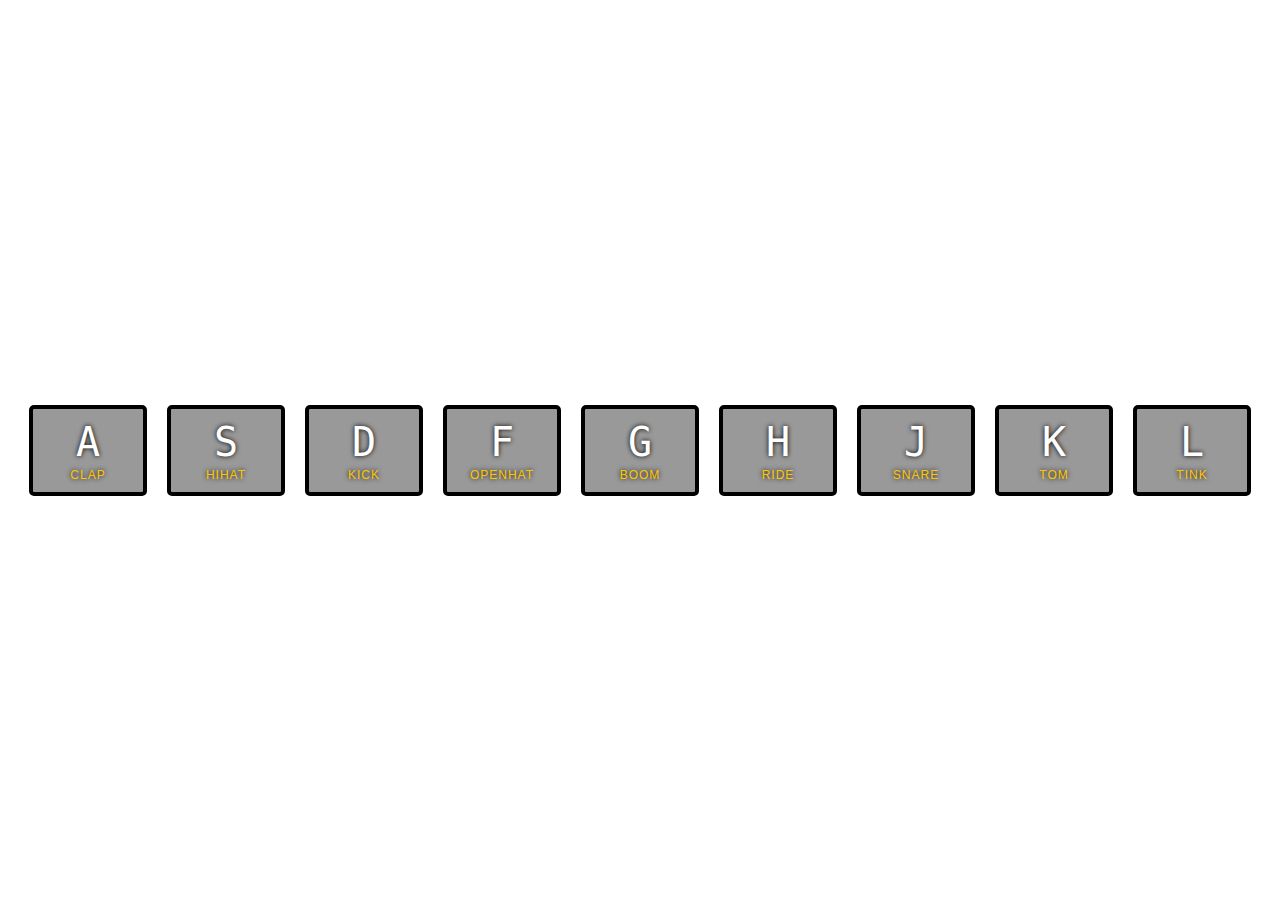
<file: 01 - JavaScript Drum Kit/index.html>
<!DOCTYPE html>
<html lang="en">
<head>
  <meta charset="UTF-8">
  <title>JS Drum Kit</title>
  <link rel="stylesheet" href="style.css">
</head>
<body>


  <div class="keys">
    <div data-key="65" class="key">
      <kbd>A</kbd>
      <span class="sound">clap</span>
    </div>
    <div data-key="83" class="key">
      <kbd>S</kbd>
      <span class="sound">hihat</span>
    </div>
    <div data-key="68" class="key">
      <kbd>D</kbd>
      <span class="sound">kick</span>
    </div>
    <div data-key="70" class="key">
      <kbd>F</kbd>
      <span class="sound">openhat</span>
    </div>
    <div data-key="71" class="key">
      <kbd>G</kbd>
      <span class="sound">boom</span>
    </div>
    <div data-key="72" class="key">
      <kbd>H</kbd>
      <span class="sound">ride</span>
    </div>
    <div data-key="74" class="key">
      <kbd>J</kbd>
      <span class="sound">snare</span>
    </div>
    <div data-key="75" class="key">
      <kbd>K</kbd>
      <span class="sound">tom</span>
    </div>
    <div data-key="76" class="key">
      <kbd>L</kbd>
      <span class="sound">tink</span>
    </div>
  </div>

  <audio data-key="65" src="sounds/clap.wav"></audio>
  <audio data-key="83" src="sounds/hihat.wav"></audio>
  <audio data-key="68" src="sounds/kick.wav"></audio>
  <audio data-key="70" src="sounds/openhat.wav"></audio>
  <audio data-key="71" src="sounds/boom.wav"></audio>
  <audio data-key="72" src="sounds/ride.wav"></audio>
  <audio data-key="74" src="sounds/snare.wav"></audio>
  <audio data-key="75" src="sounds/tom.wav"></audio>
  <audio data-key="76" src="sounds/tink.wav"></audio>

  
  <script src="./drums.js"></script>
</body>
</html>
</file>
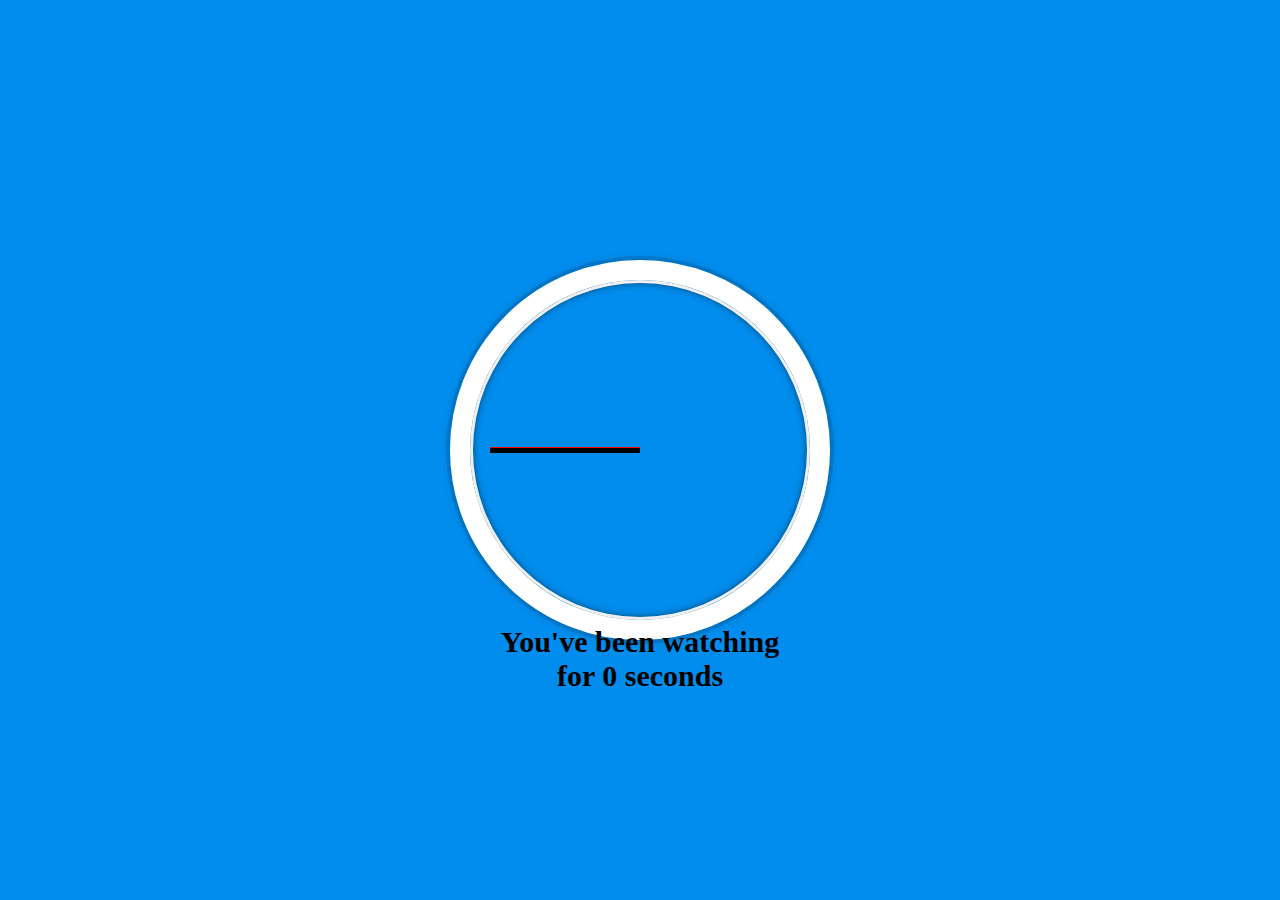
<file: 02 - JS and CSS Clock/index.html>
<!DOCTYPE html>
<html lang="en">
<head>
  <meta charset="UTF-8">
  <title>JS + CSS Clock</title>
</head>
<body>


    <div class="clock">
      <div class="clock-face">
        <div class="hand hour-hand"></div>
        <div class="hand min-hand"></div>
        <div class="hand second-hand"></div>
      </div>
      <h2>You've been watching for <span>0</span> seconds</h2>
    </div>


  <style>
    html {
      background: #018DED url(https://unsplash.it/1500/1000?image=881&blur=5);
      background-size: cover;
      font-family: 'helvetica neue';
      text-align: center;
      font-size: 10px;
    }

    body {
      margin: 0;
      font-size: 2rem;
      display: flex;
      flex: 1;
      min-height: 100vh;
      align-items: center;
    }

    .clock {
      width: 30rem;
      height: 30rem;
      border: 20px solid white;
      border-radius: 50%;
      margin: 50px auto;
      position: relative;
      padding: 2rem;
      box-shadow:
        0 0 0 4px rgba(0,0,0,0.1),
        inset 0 0 0 3px #EFEFEF,
        inset 0 0 10px black,
        0 0 10px rgba(0,0,0,0.2);
    }

    .clock-face {
      position: relative;
      width: 100%;
      height: 100%;
      transform: translateY(-3px); /* account for the height of the clock hands */
    }

    .hand {
      width: 50%;
      height: 6px;
      background: black;
      position: absolute;
      top: 50%;
      transform-origin: right center;
    }

    .hour-hand {
        background: transparent;
    }

    .hour-hand:before {
        content:'';
        display: block;
        width: 66%;
        height: 6px;
        background: black;
        position: absolute;
        right: 0;
    }

    .second-hand {
        height: 1px;
        background-color: red;
    }

    </style>

    <script src="./clock.js"></script>
</body>
</html>
</file>
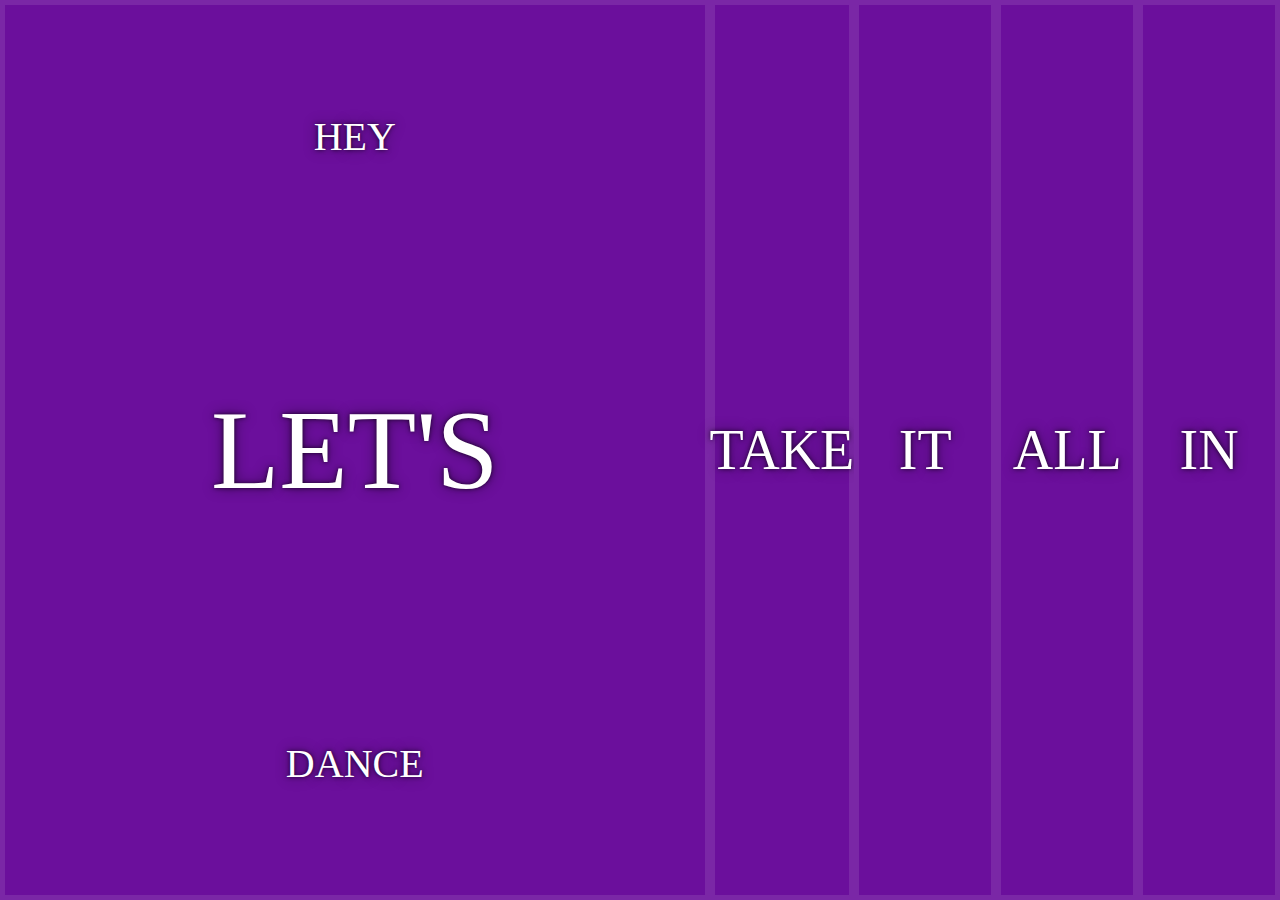
<file: 05 - Flex Panel Gallery/index.html>
<!DOCTYPE html>
<html lang="en">
<head>
  <meta charset="UTF-8">
  <title>Flex Panels 💪</title>
  <link href='https://fonts.googleapis.com/css?family=Amatic+SC' rel='stylesheet' type='text/css'>
</head>
<body>
  <style>
    html {
      box-sizing: border-box;
      background: #ffc600;
      font-family: 'helvetica neue';
      font-size: 20px;
      font-weight: 200;
    }
    
    body {
      margin: 0;
    }
    
    *, *:before, *:after {
      box-sizing: inherit;
    }

    .panels {
      min-height: 100vh;
      overflow: hidden;
      display: flex;
    }

    .panel {
      background: #6B0F9C;
      box-shadow: inset 0 0 0 5px rgba(255,255,255,0.1);
      color: white;
      text-align: center;
      align-items: center;
      /* Safari transitionend event.propertyName === flex */
      /* Chrome + FF transitionend event.propertyName === flex-grow */
      transition:
        font-size 0.3s ease-in-out,
        flex 0.3s ease-in-out,
        background 0.3s;
      font-size: 20px;
      background-size: cover;
      background-position: center;
      flex: 1;
      justify-content: center;
      align-items: center;
      display: flex;
      flex-direction: column;
    }

    .panel1 { background-image:url(https://source.unsplash.com/gYl-UtwNg_I/1500x1500); }
    .panel2 { background-image:url(https://source.unsplash.com/rFKUFzjPYiQ/1500x1500); }
    .panel3 { background-image:url(https://images.unsplash.com/photo-1465188162913-8fb5709d6d57?ixlib=rb-0.3.5&q=80&fm=jpg&crop=faces&cs=tinysrgb&w=1500&h=1500&fit=crop&s=967e8a713a4e395260793fc8c802901d); }
    .panel4 { background-image:url(https://source.unsplash.com/ITjiVXcwVng/1500x1500); }
    .panel5 { background-image:url(https://source.unsplash.com/3MNzGlQM7qs/1500x1500); }

    /* Flex Children */
    .panel > * {
      margin: 0;
      width: 100%;
      transition: transform 0.5s;
      flex: 1 0 auto;
      display: flex;
      justify-content: center;
      align-items: center;
    }

    .panel > *:first-child {
        transform: translateY(-100%);
    }

    .panel > *:last-child {
        transform: translateY(100%);
    }

    .panel.active > *:first-child,
    .panel.active > *:last-child {
        transform: translateY(0);
    }

    .panel p {
      text-transform: uppercase;
      text-shadow: 0 0 4px rgba(0, 0, 0, 0.72), 0 0 14px rgba(0, 0, 0, 0.45);
      font-size: 1em;
    }
    
    .panel p:nth-child(2) {
      font-size: 2.8em;
    }

    .panel.active {
      font-size: 40px;
      flex: 5;
    }

  </style>


  <div class="panels">
    <div class="panel panel1">
      <p>Hey</p>
      <p>Let's</p>
      <p>Dance</p>
    </div>
    <div class="panel panel2">
      <p>Give</p>
      <p>Take</p>
      <p>Receive</p>
    </div>
    <div class="panel panel3">
      <p>Experience</p>
      <p>It</p>
      <p>Today</p>
    </div>
    <div class="panel panel4">
      <p>Give</p>
      <p>All</p>
      <p>You can</p>
    </div>
    <div class="panel panel5">
      <p>Life</p>
      <p>In</p>
      <p>Motion</p>
    </div>
  </div>

  <script>

      const panels = document.querySelectorAll('.panel');

      function addActive() {
          this.classList.add('active');
      }

      function removeActive() {
          this.classList.remove('active');
      }

      panels.forEach(panel => panel.addEventListener('mouseover', addActive));
      panels.forEach(panel => panel.addEventListener('mouseout', removeActive));

  </script>



</body>
</html>
</file>
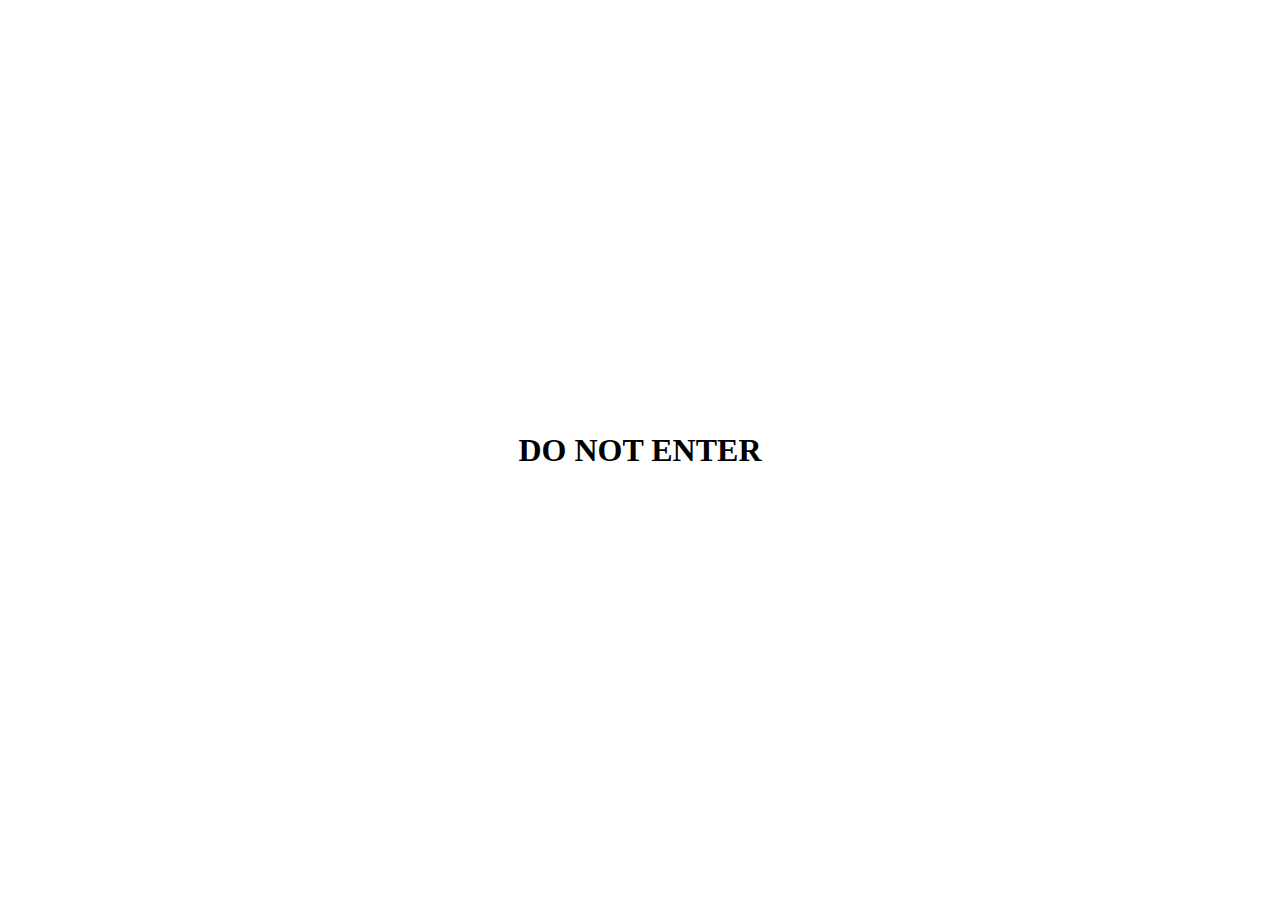
<file: 12 - Key Sequence Detection/index.html>
<!DOCTYPE html>
<html lang="en">
<head>
  <meta charset="UTF-8">
  <title>Key Detection</title>
  <!-- <script type="text/javascript" src="https://www.cornify.com/js/cornify.js"></script> -->
</head>
<body>
<div class="locked">
    <h1>DO NOT ENTER</h1>
</div>

<style>
    body {
        display: flex;
        align-items: center;
        justify-content: center;
        flex-direction: column;
        height: 100vh;
        width: 100vw;
        margin: 0;
    }
    .locked {
        display: flex;
        align-items: center;
        justify-content: center;
        flex: 1;
        width: 100%;
    }

    .active {
        background: black;
        color: white;
    }
    .active .h1 {
        color: white;
        font-size: 2em; 
    }
    
</style>

<script>
    const lockScreen = document.querySelector('.locked');
    const status = document.querySelector('.locked h1');
    const pressedKeys = [];
    const code = `jamie`;

    window.addEventListener('keyup', (e) => {
        pressedKeys.push(e.key);
        pressedKeys.splice(-code.length - 1, pressedKeys.length - code.length);
        console.log(pressedKeys);

        if(pressedKeys.join(``).includes(code)) {
            console.log('code entered');
            lockScreen.classList.add('active');
            status.textContent = `Welcome`
        } else {
            lockScreen.classList.remove('active');
            status.textContent = `Denied`
        }
    })
</script>
</body>
</html>
</file>
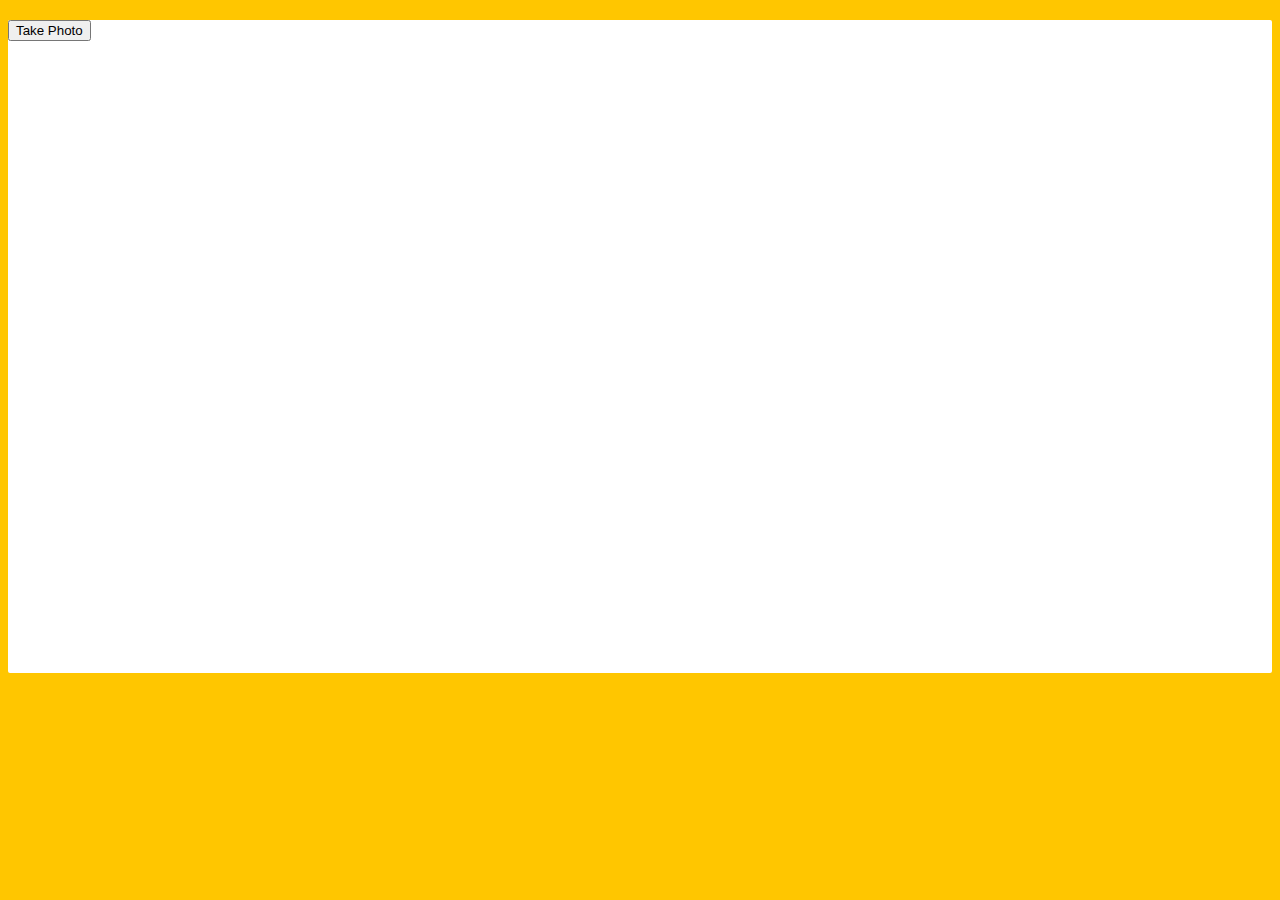
<file: 19 - Webcam Fun/index.html>
<!DOCTYPE html>
<html lang="en">
<head>
  <meta charset="UTF-8">
  <title>Get User Media Code Along!</title>
  <link rel="stylesheet" href="style.css">
</head>
<body>

  <div class="photobooth">
    <div class="controls">
      <button onClick="takePhoto()">Take Photo</button>
<!--       <div class="rgb">
        <label for="rmin">Red Min:</label>
        <input type="range" min=0 max=255 name="rmin">
        <label for="rmax">Red Max:</label>
        <input type="range" min=0 max=255 name="rmax">

        <br>

        <label for="gmin">Green Min:</label>
        <input type="range" min=0 max=255 name="gmin">
        <label for="gmax">Green Max:</label>
        <input type="range" min=0 max=255 name="gmax">

        <br>

        <label for="bmin">Blue Min:</label>
        <input type="range" min=0 max=255 name="bmin">
        <label for="bmax">Blue Max:</label>
        <input type="range" min=0 max=255 name="bmax">
      </div> -->
    </div>

    <canvas class="photo"></canvas>
    <video class="player"></video>
    <div class="strip"></div>
  </div>

  <audio class="snap" src="./snap.mp3" hidden></audio>

  <script src="scripts.js"></script>

</body>
</html>
</file>
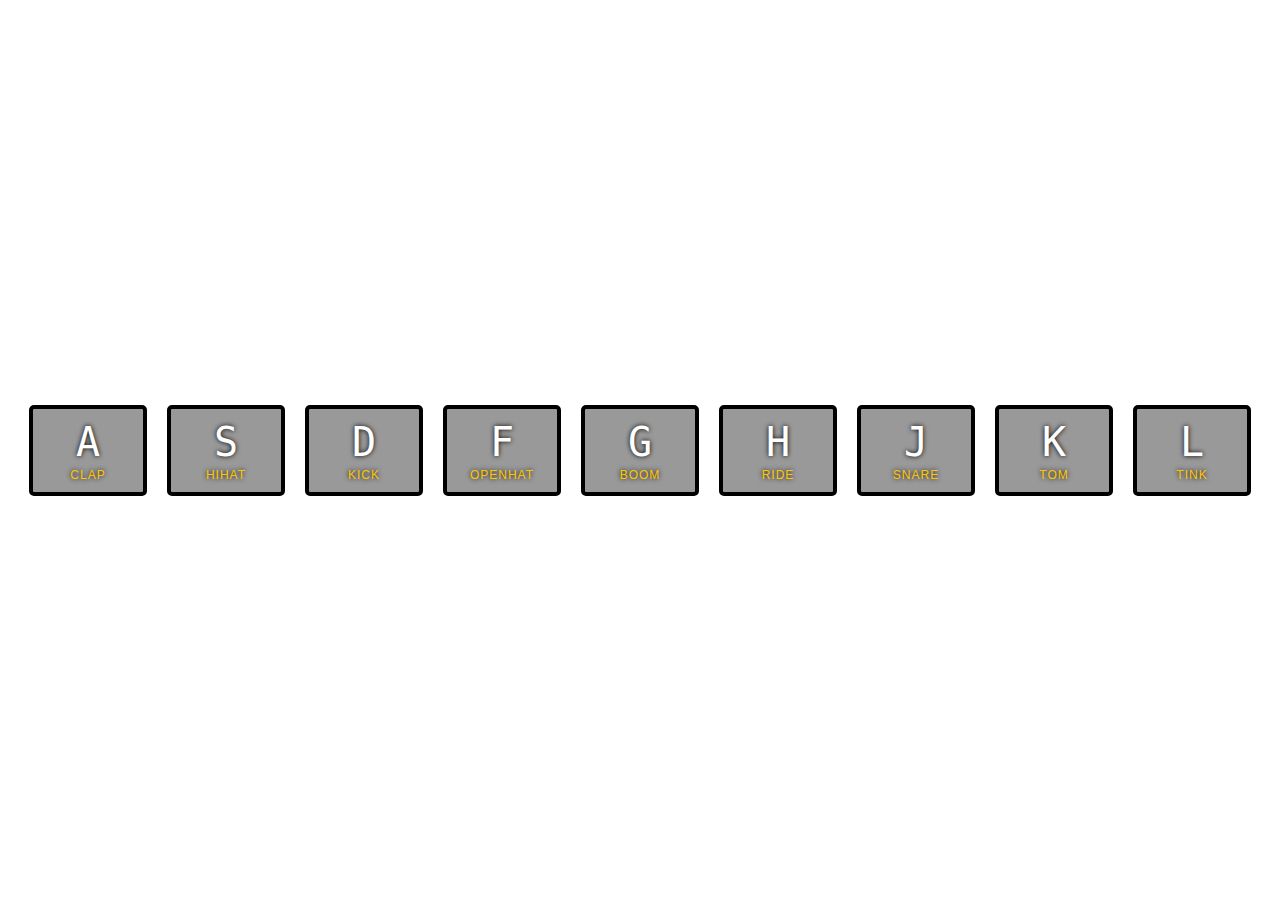
<file: 01 - JavaScript Drum Kit/index-FINISHED.html>
<!DOCTYPE html>
<html lang="en">
<head>
  <meta charset="UTF-8">
  <title>JS Drum Kit</title>
  <link rel="stylesheet" href="style.css">
</head>
<body>


  <div class="keys">
    <div data-key="65" class="key">
      <kbd>A</kbd>
      <span class="sound">clap</span>
    </div>
    <div data-key="83" class="key">
      <kbd>S</kbd>
      <span class="sound">hihat</span>
    </div>
    <div data-key="68" class="key">
      <kbd>D</kbd>
      <span class="sound">kick</span>
    </div>
    <div data-key="70" class="key">
      <kbd>F</kbd>
      <span class="sound">openhat</span>
    </div>
    <div data-key="71" class="key">
      <kbd>G</kbd>
      <span class="sound">boom</span>
    </div>
    <div data-key="72" class="key">
      <kbd>H</kbd>
      <span class="sound">ride</span>
    </div>
    <div data-key="74" class="key">
      <kbd>J</kbd>
      <span class="sound">snare</span>
    </div>
    <div data-key="75" class="key">
      <kbd>K</kbd>
      <span class="sound">tom</span>
    </div>
    <div data-key="76" class="key">
      <kbd>L</kbd>
      <span class="sound">tink</span>
    </div>
  </div>

  <audio data-key="65" src="sounds/clap.wav"></audio>
  <audio data-key="83" src="sounds/hihat.wav"></audio>
  <audio data-key="68" src="sounds/kick.wav"></audio>
  <audio data-key="70" src="sounds/openhat.wav"></audio>
  <audio data-key="71" src="sounds/boom.wav"></audio>
  <audio data-key="72" src="sounds/ride.wav"></audio>
  <audio data-key="74" src="sounds/snare.wav"></audio>
  <audio data-key="75" src="sounds/tom.wav"></audio>
  <audio data-key="76" src="sounds/tink.wav"></audio>

<script>
  function removeTransition(e) {
    if (e.propertyName !== 'transform') return;
    e.target.classList.remove('playing');
  }

  function playSound(e) {
    const audio = document.querySelector(`audio[data-key="${e.keyCode}"]`);
    const key = document.querySelector(`div[data-key="${e.keyCode}"]`);
    if (!audio) return;

    key.classList.add('playing');
    audio.currentTime = 0;
    audio.play();
  }

  const keys = Array.from(document.querySelectorAll('.key'));
  keys.forEach(key => key.addEventListener('transitionend', removeTransition));
  window.addEventListener('keydown', playSound);
</script>


</body>
</html>
</file>
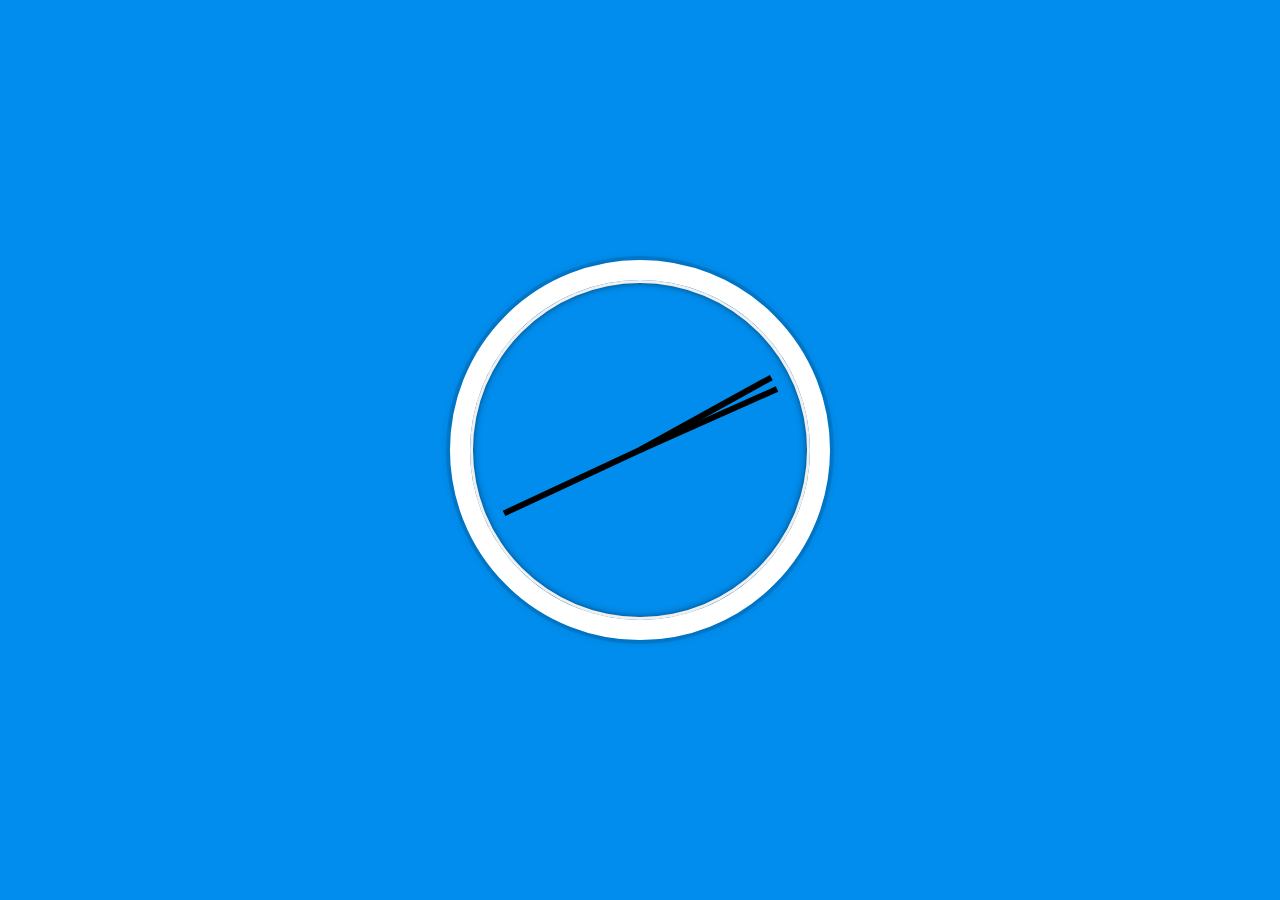
<file: 02 - JS and CSS Clock/index-FINISHED.html>
<!DOCTYPE html>
<html lang="en">
<head>
  <meta charset="UTF-8">
  <title>JS + CSS Clock</title>
</head>
<body>


    <div class="clock">
      <div class="clock-face">
        <div class="hand hour-hand"></div>
        <div class="hand min-hand"></div>
        <div class="hand second-hand"></div>
      </div>
    </div>


  <style>
    html {
      background: #018DED url(https://unsplash.it/1500/1000?image=881&blur=5);
      background-size: cover;
      font-family: 'helvetica neue';
      text-align: center;
      font-size: 10px;
    }

    body {
      margin: 0;
      font-size: 2rem;
      display: flex;
      flex: 1;
      min-height: 100vh;
      align-items: center;
    }

    .clock {
      width: 30rem;
      height: 30rem;
      border: 20px solid white;
      border-radius: 50%;
      margin: 50px auto;
      position: relative;
      padding: 2rem;
      box-shadow:
        0 0 0 4px rgba(0,0,0,0.1),
        inset 0 0 0 3px #EFEFEF,
        inset 0 0 10px black,
        0 0 10px rgba(0,0,0,0.2);
    }

    .clock-face {
      position: relative;
      width: 100%;
      height: 100%;
      transform: translateY(-3px); /* account for the height of the clock hands */
    }

    .hand {
      width: 50%;
      height: 6px;
      background: black;
      position: absolute;
      top: 50%;
      transform-origin: 100%;
      transform: rotate(90deg);
      transition: all 0.05s;
      transition-timing-function: cubic-bezier(0.1, 2.7, 0.58, 1);
    }
</style>

<script>
  const secondHand = document.querySelector('.second-hand');
  const minsHand = document.querySelector('.min-hand');
  const hourHand = document.querySelector('.hour-hand');

  function setDate() {
    const now = new Date();

    const seconds = now.getSeconds();
    const secondsDegrees = ((seconds / 60) * 360) + 90;
    secondHand.style.transform = `rotate(${secondsDegrees}deg)`;

    const mins = now.getMinutes();
    const minsDegrees = ((mins / 60) * 360) + ((seconds/60)*6) + 90;
    minsHand.style.transform = `rotate(${minsDegrees}deg)`;

    const hour = now.getHours();
    const hourDegrees = ((hour / 12) * 360) + ((mins/60)*30) + 90;
    hourHand.style.transform = `rotate(${hourDegrees}deg)`;
  }

  setInterval(setDate, 1000);

  setDate();

</script>
</body>
</html>
</file>
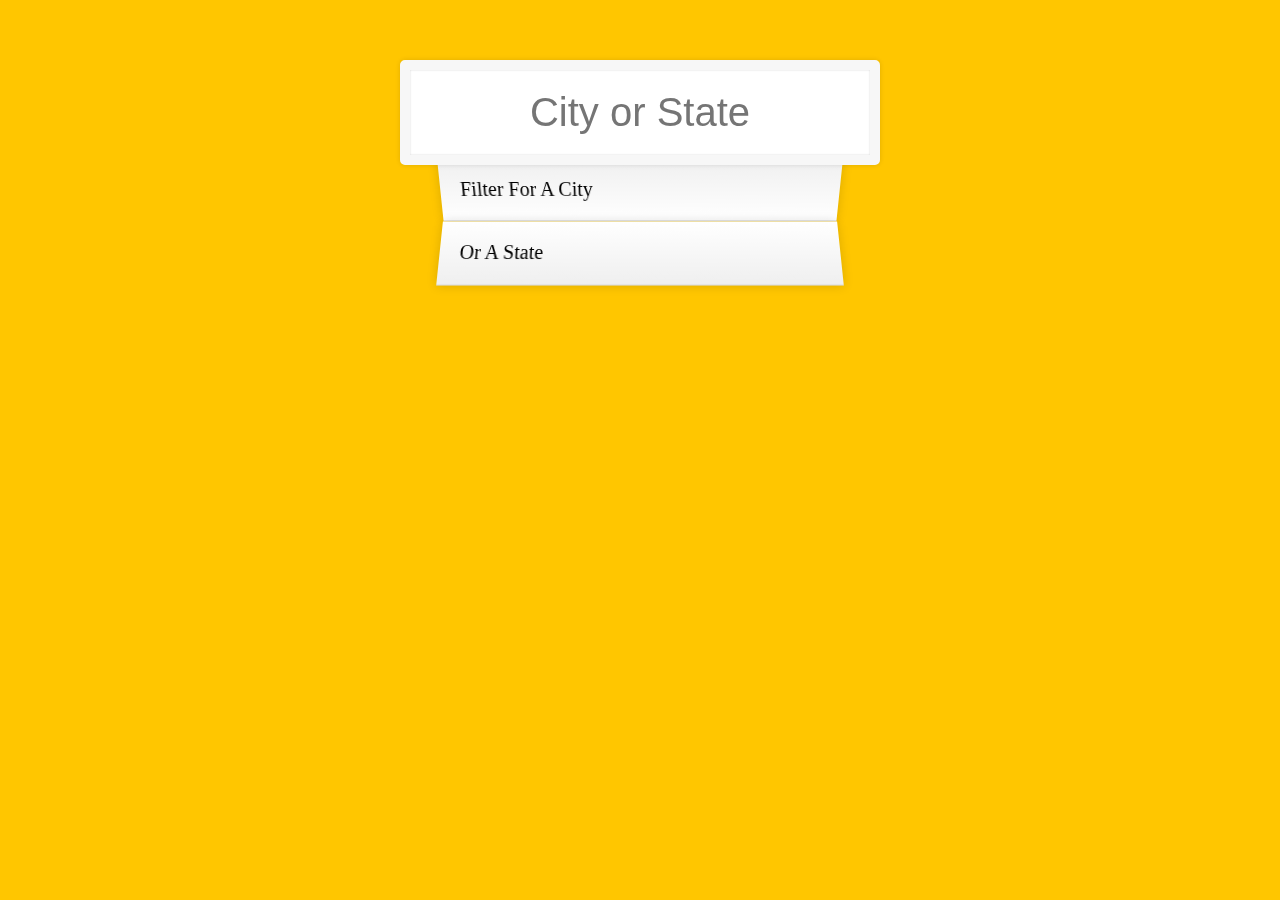
<file: 06 - Type Ahead/index-FINISHED.html>
<!DOCTYPE html>
<html lang="en">
<head>
  <meta charset="UTF-8">
  <title>Type Ahead 👀</title>
  <link rel="stylesheet" href="style.css">
</head>
<body>

  <form class="search-form">
    <input type="text" class="search" placeholder="City or State">
    <ul class="suggestions">
      <li>Filter for a city</li>
      <li>or a state</li>
    </ul>
  </form>
<script>
const endpoint = 'https://gist.githubusercontent.com/Miserlou/c5cd8364bf9b2420bb29/raw/2bf258763cdddd704f8ffd3ea9a3e81d25e2c6f6/cities.json';

const cities = [];
fetch(endpoint)
  .then(blob => blob.json())
  .then(data => cities.push(...data));

function findMatches(wordToMatch, cities) {
  return cities.filter(place => {
    // here we need to figure out if the city or state matches what was searched
    const regex = new RegExp(wordToMatch, 'gi');
    return place.city.match(regex) || place.state.match(regex)
  });
}

function numberWithCommas(x) {
  return x.toString().replace(/\B(?=(\d{3})+(?!\d))/g, ',');
}

function displayMatches() {
  const matchArray = findMatches(this.value, cities);
  const html = matchArray.map(place => {
    const regex = new RegExp(this.value, 'gi');
    const cityName = place.city.replace(regex, `<span class="hl">${this.value}</span>`);
    const stateName = place.state.replace(regex, `<span class="hl">${this.value}</span>`);
    return `
      <li>
        <span class="name">${cityName}, ${stateName}</span>
        <span class="population">${numberWithCommas(place.population)}</span>
      </li>
    `;
  }).join('');
  suggestions.innerHTML = html;
}

const searchInput = document.querySelector('.search');
const suggestions = document.querySelector('.suggestions');

searchInput.addEventListener('change', displayMatches);
searchInput.addEventListener('keyup', displayMatches);

</script>
  </body>
</html>
</file>
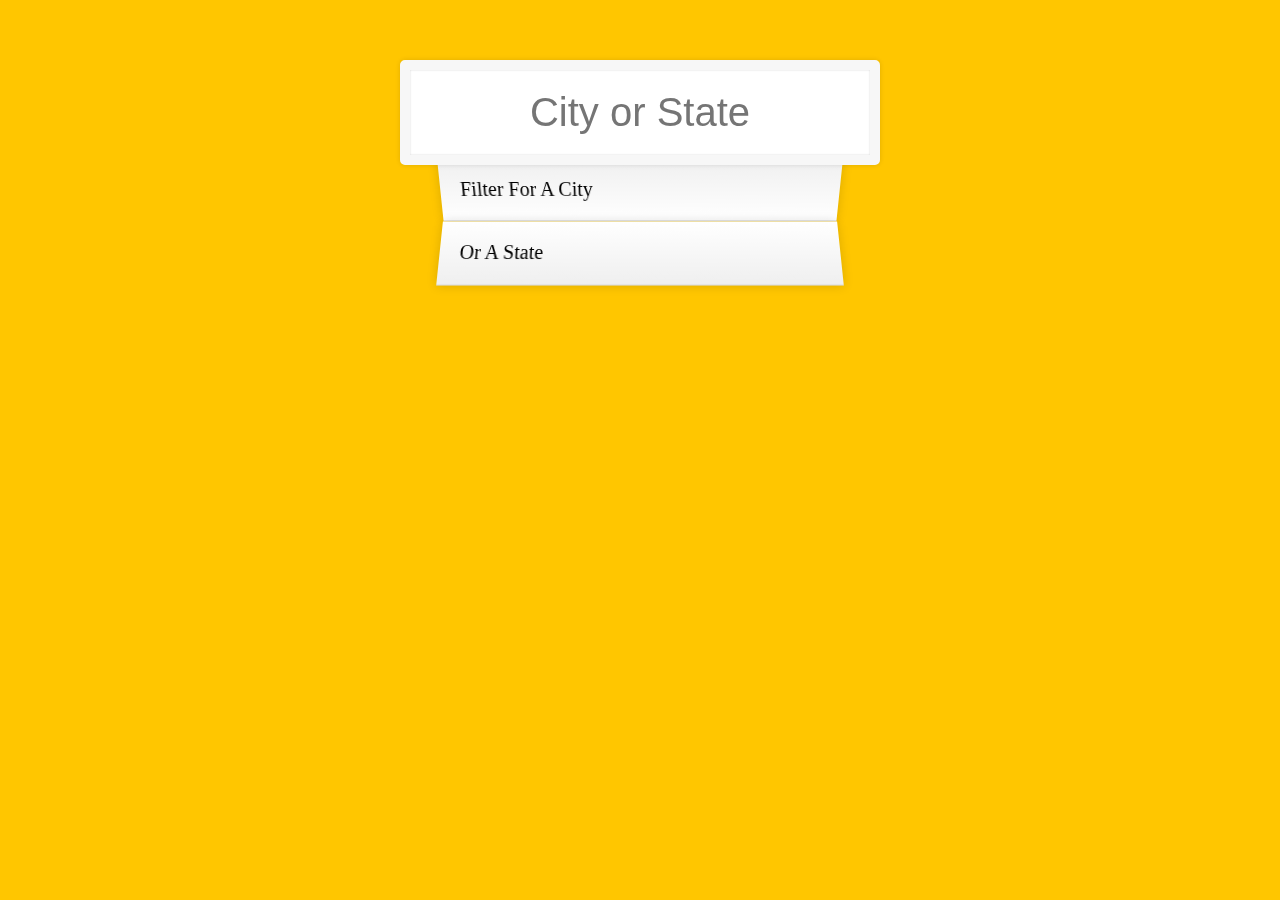
<file: 06 - Type Ahead/index-START.html>
<!DOCTYPE html>
<html lang="en">
<head>
  <meta charset="UTF-8">
  <title>Type Ahead 👀</title>
  <link rel="stylesheet" href="style.css">
</head>
<body>

  <form class="search-form">
    <input type="text" class="search" placeholder="City or State">
    <ul class="suggestions">
      <li>Filter for a city</li>
      <li>or a state</li>
    </ul>
  </form>
<script>
const endpoint = 'https://gist.githubusercontent.com/Miserlou/c5cd8364bf9b2420bb29/raw/2bf258763cdddd704f8ffd3ea9a3e81d25e2c6f6/cities.json';

</script>
</body>
</html>
</file>
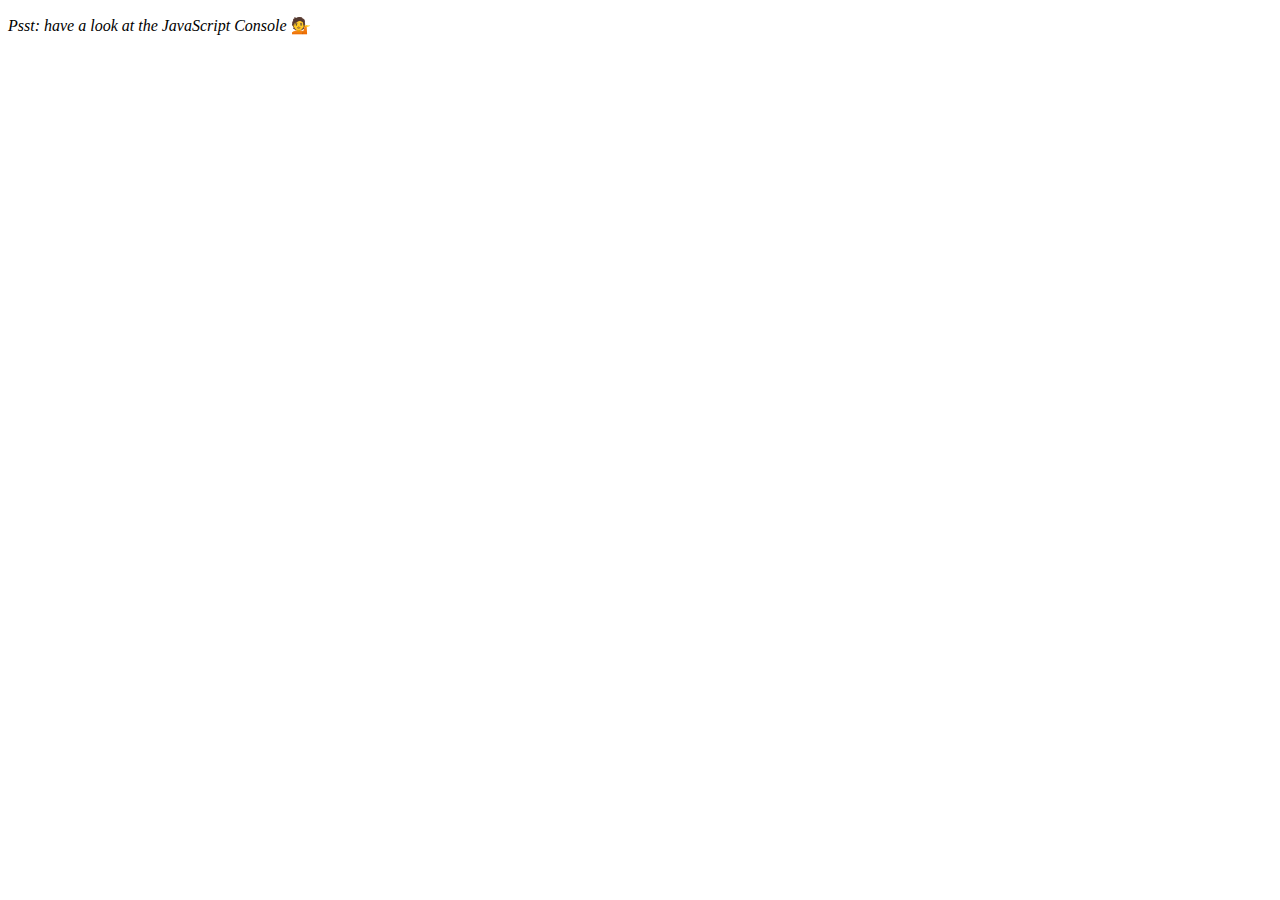
<file: 07 - Array Cardio Day 2/index-FINISHED.html>
<!DOCTYPE html>
<html lang="en">
<head>
  <meta charset="UTF-8">
  <title>Array Cardio 💪💪</title>
</head>
<body>
  <p><em>Psst: have a look at the JavaScript Console</em> 💁</p>
  <script>
    // ## Array Cardio Day 2

    const people = [
      { name: 'Wes', year: 1988 },
      { name: 'Kait', year: 1986 },
      { name: 'Irv', year: 1970 },
      { name: 'Lux', year: 2015 }
    ];

    const comments = [
      { text: 'Love this!', id: 523423 },
      { text: 'Super good', id: 823423 },
      { text: 'You are the best', id: 2039842 },
      { text: 'Ramen is my fav food ever', id: 123523 },
      { text: 'Nice Nice Nice!', id: 542328 }
    ];

    // Some and Every Checks
    // Array.prototype.some() // is at least one person 19?
    // const isAdult = people.some(function(person) {
    //   const currentYear = (new Date()).getFullYear();
    //   if(currentYear - person.year >= 19) {
    //     return true;
    //   }
    // });

    const isAdult = people.some(person => ((new Date()).getFullYear()) - person.year >= 19);

    console.log({isAdult});
    // Array.prototype.every() // is everyone 19?

    const allAdults = people.every(person => ((new Date()).getFullYear()) - person.year >= 19);
    console.log({allAdults});

    // Array.prototype.find()
    // Find is like filter, but instead returns just the one you are looking for
    // find the comment with the ID of 823423


    const comment = comments.find(comment => comment.id === 823423);

    console.log(comment);

    // Array.prototype.findIndex()
    // Find the comment with this ID
    // delete the comment with the ID of 823423
    const index = comments.findIndex(comment => comment.id === 823423);
    console.log(index);

    // comments.splice(index, 1);

    const newComments = [
      ...comments.slice(0, index),
      ...comments.slice(index + 1)
    ];

  </script>
</body>
</html>
</file>
<file: 01 - JavaScript Drum Kit/style.css>
html {
  font-size: 10px;
  background: url('https://i.imgur.com/b9r5sEL.jpg') bottom center;
  background-size: cover;
}

body,html {
  margin: 0;
  padding: 0;
  font-family: sans-serif;
}

.keys {
  display: flex;
  flex: 1;
  min-height: 100vh;
  align-items: center;
  justify-content: center;
}

.key {
  border: .4rem solid black;
  border-radius: .5rem;
  margin: 1rem;
  font-size: 1.5rem;
  padding: 1rem .5rem;
  transition: all .08s ease;
  width: 10rem;
  text-align: center;
  color: white;
  background: rgba(0,0,0,0.4);
  text-shadow: 0 0 .5rem black;
}

.playing {
  transform: scale(1.1);
  border-color: #ffc600;
  box-shadow: 0 0 1rem #ffc600;
}

kbd {
  display: block;
  font-size: 4rem;
}

.sound {
  font-size: 1.2rem;
  text-transform: uppercase;
  letter-spacing: .1rem;
  color: #ffc600;
}
</file>
<file: 19 - Webcam Fun/style.css>
html {
  box-sizing: border-box;
}

*, *:before, *:after {
  box-sizing: inherit;
}

html {
  font-size: 10px;
  background: #ffc600;
}

.photobooth {
  background: white;
  max-width: 150rem;
  margin: 2rem auto;
  border-radius: 2px;
}

/*clearfix*/
.photobooth:after {
  content: '';
  display: block;
  clear: both;
}

.photo {
  width: 100%;
  float: left;
}

.player {
  position: absolute;
  top: 20px;
  right: 20px;
  width:200px;
}

/*
  Strip!
*/

.strip {
  padding: 2rem;
}

.strip img {
  width: 100px;
  overflow-x: scroll;
  padding: 0.8rem 0.8rem 2.5rem 0.8rem;
  box-shadow: 0 0 3px rgba(0,0,0,0.2);
  background: white;
}

.strip a:nth-child(5n+1) img { transform: rotate(10deg); }
.strip a:nth-child(5n+2) img { transform: rotate(-2deg); }
.strip a:nth-child(5n+3) img { transform: rotate(8deg); }
.strip a:nth-child(5n+4) img { transform: rotate(-11deg); }
.strip a:nth-child(5n+5) img { transform: rotate(12deg); }
</file>
<file: 06 - Type Ahead/style.css>
html {
  box-sizing: border-box;
  background: #ffc600;
  font-family: 'helvetica neue';
  font-size: 20px;
  font-weight: 200;
}

*, *:before, *:after {
  box-sizing: inherit;
}

input {
  width: 100%;
  padding: 20px;
}

.search-form {
  max-width: 400px;
  margin: 50px auto;
}

input.search {
  margin: 0;
  text-align: center;
  outline: 0;
  border: 10px solid #F7F7F7;
  width: 120%;
  left: -10%;
  position: relative;
  top: 10px;
  z-index: 2;
  border-radius: 5px;
  font-size: 40px;
  box-shadow: 0 0 5px rgba(0, 0, 0, 0.12), inset 0 0 2px rgba(0, 0, 0, 0.19);
}

.suggestions {
  margin: 0;
  padding: 0;
  position: relative;
  /*perspective: 20px;*/
}

.suggestions li {
  background: white;
  list-style: none;
  border-bottom: 1px solid #D8D8D8;
  box-shadow: 0 0 10px rgba(0, 0, 0, 0.14);
  margin: 0;
  padding: 20px;
  transition: background 0.2s;
  display: flex;
  justify-content: space-between;
  text-transform: capitalize;
}

.suggestions li:nth-child(even) {
  transform: perspective(100px) rotateX(3deg) translateY(2px) scale(1.001);
  background: linear-gradient(to bottom,  #ffffff 0%,#EFEFEF 100%);
}

.suggestions li:nth-child(odd) {
  transform: perspective(100px) rotateX(-3deg) translateY(3px);
  background: linear-gradient(to top,  #ffffff 0%,#EFEFEF 100%);
}

span.population {
  font-size: 15px;
}

.hl {
  background: #ffc600;
}
</file>
